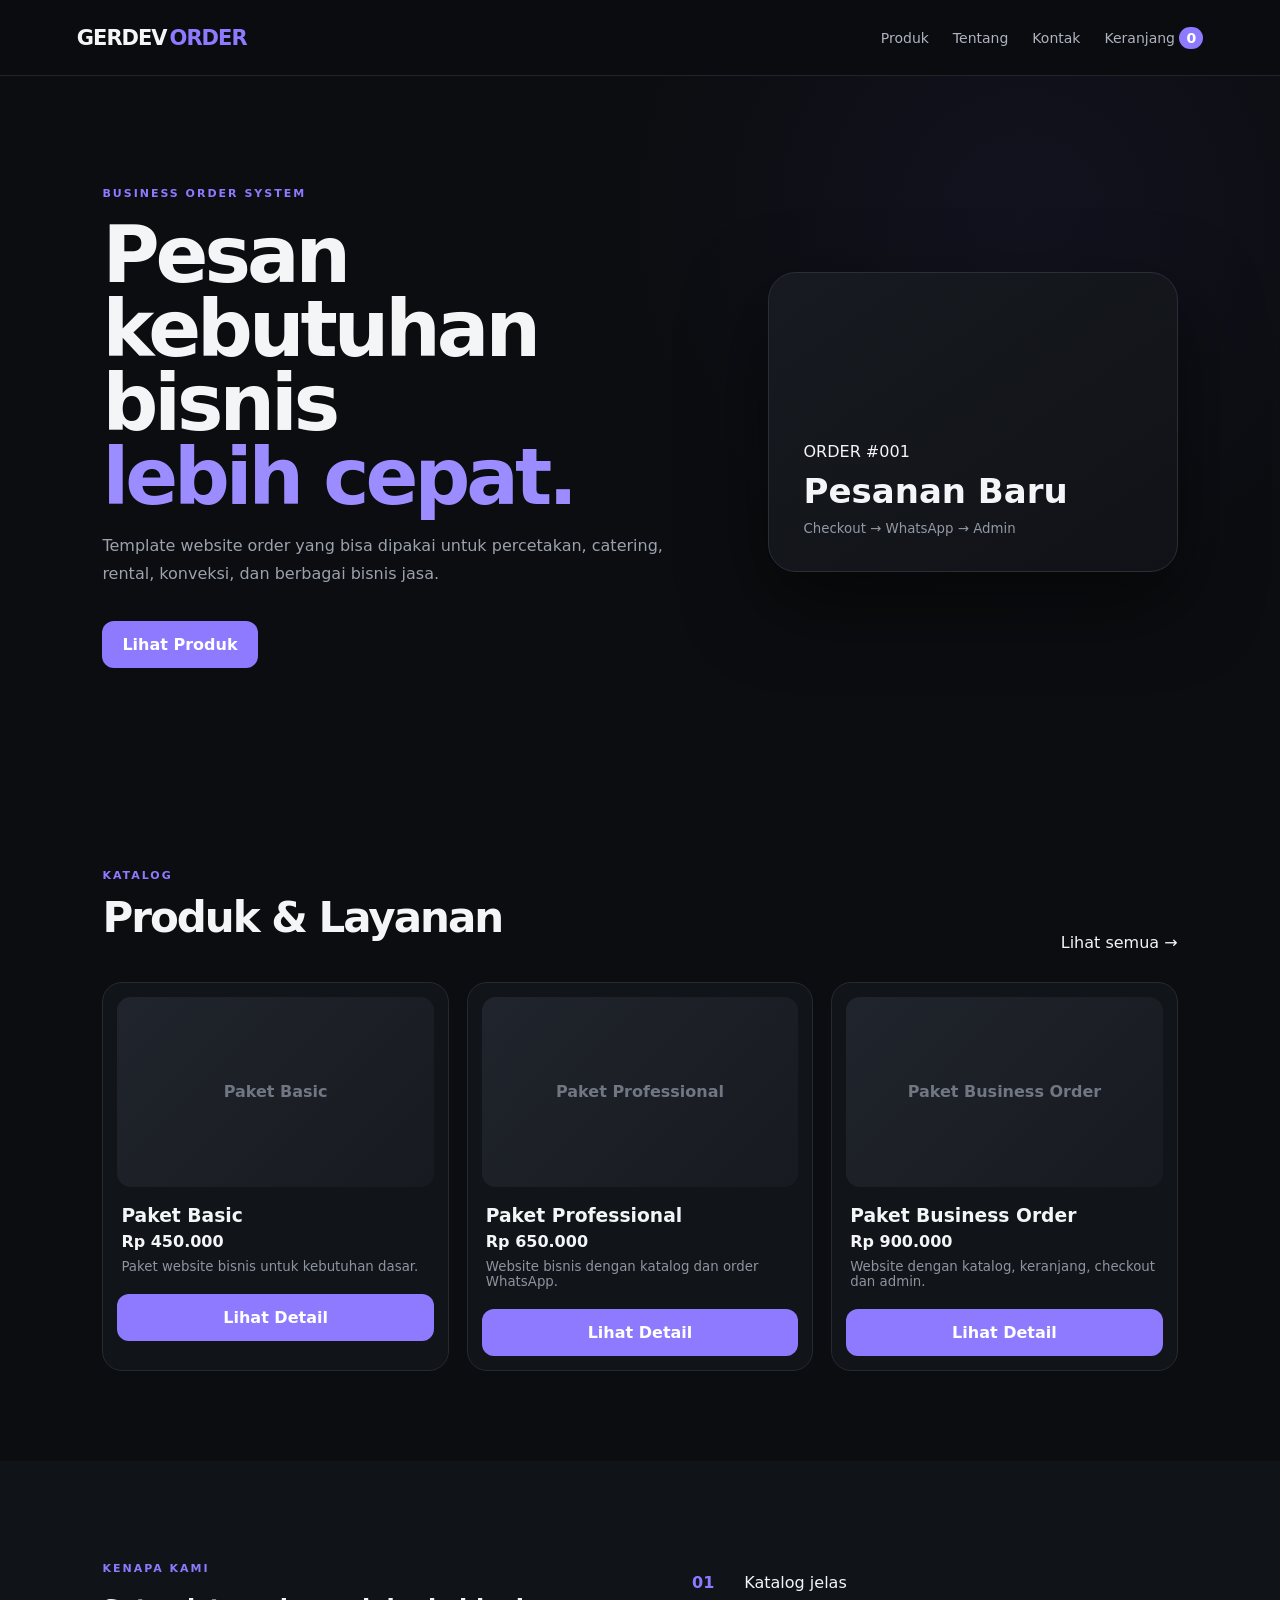
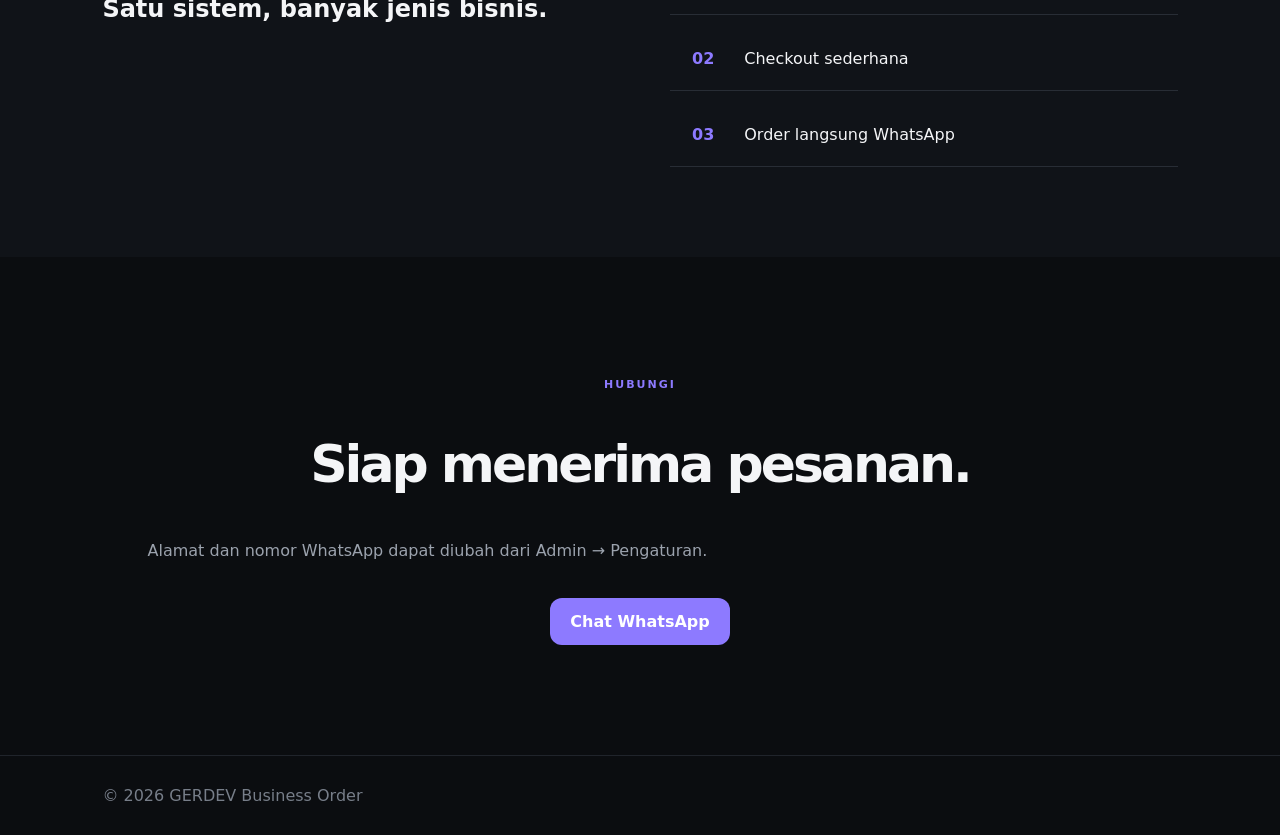
<file: index.html>
<!doctype html>
<html lang="id">
<head>
<meta charset="utf-8"><meta name="viewport" content="width=device-width,initial-scale=1">
<title>GERDEV Business Order</title><link rel="stylesheet" href="style.css">
</head>
<body>
<header class="nav"><a class="brand" href="index.html">GERDEV<span>ORDER</span></a><nav><a href="#produk">Produk</a><a href="#tentang">Tentang</a><a href="#kontak">Kontak</a><a class="cart-link" href="cart.html">Keranjang <b id="cartCount">0</b></a></nav></header>
<main>
<section class="hero"><div><p class="eyebrow">BUSINESS ORDER SYSTEM</p><h1>Pesan kebutuhan bisnis<br><em>lebih cepat.</em></h1><p class="muted">Template website order yang bisa dipakai untuk percetakan, catering, rental, konveksi, dan berbagai bisnis jasa.</p><a class="btn" href="#produk">Lihat Produk</a></div><div class="hero-card"><span>ORDER #001</span><strong>Pesanan Baru</strong><small>Checkout → WhatsApp → Admin</small></div></section>
<section id="produk" class="section"><div class="section-head"><div><p class="eyebrow">KATALOG</p><h2>Produk & Layanan</h2></div><a href="products.html">Lihat semua →</a></div><div id="featured" class="grid"></div></section>
<section id="tentang" class="split"><div><p class="eyebrow">KENAPA KAMI</p><h2>Satu sistem, banyak jenis bisnis.</h2></div><div class="features"><div><b>01</b><span>Katalog jelas</span></div><div><b>02</b><span>Checkout sederhana</span></div><div><b>03</b><span>Order langsung WhatsApp</span></div></div></section>
<section id="kontak" class="contact"><p class="eyebrow">HUBUNGI</p><h2>Siap menerima pesanan.</h2><p class="muted">Alamat dan nomor WhatsApp dapat diubah dari Admin → Pengaturan.</p><a class="btn" id="waBtn" target="_blank">Chat WhatsApp</a></section>
</main><footer>© 2026 GERDEV Business Order</footer>
<script src="app.js"></script><script>renderFeatured();</script>
</body></html>
</file>
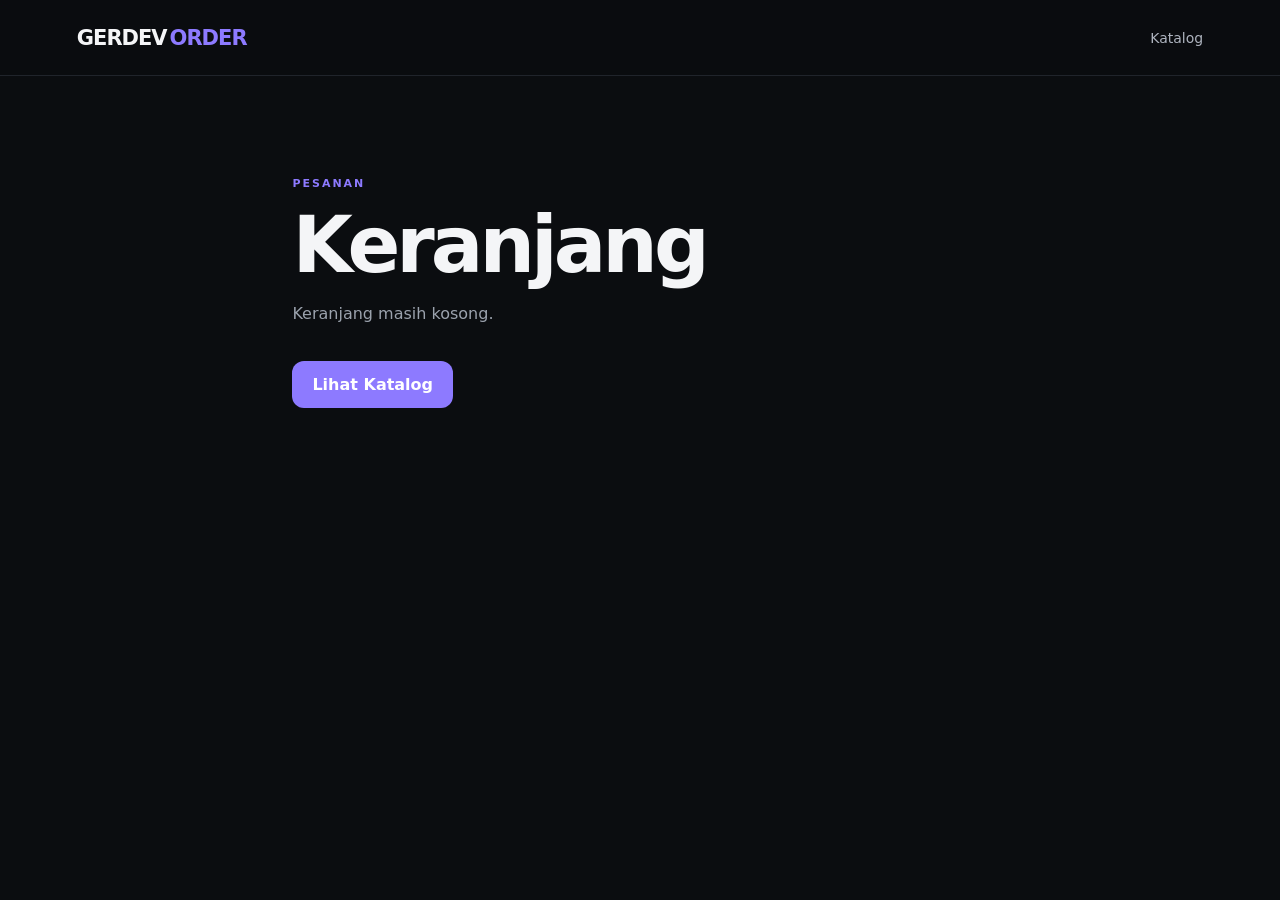
<file: cart.html>
<!doctype html><html lang="id"><head><meta charset="utf-8"><meta name="viewport" content="width=device-width,initial-scale=1"><title>Keranjang — GERDEV ORDER</title><link rel="stylesheet" href="style.css"></head><body><header class="nav"><a class="brand" href="index.html">GERDEV<span>ORDER</span></a><nav><a href="products.html">Katalog</a></nav></header><main class="section narrow"><p class="eyebrow">PESANAN</p><h1>Keranjang</h1><div id="cart"></div></main><script src="app.js"></script><script>renderCart();</script></body></html>
</file>
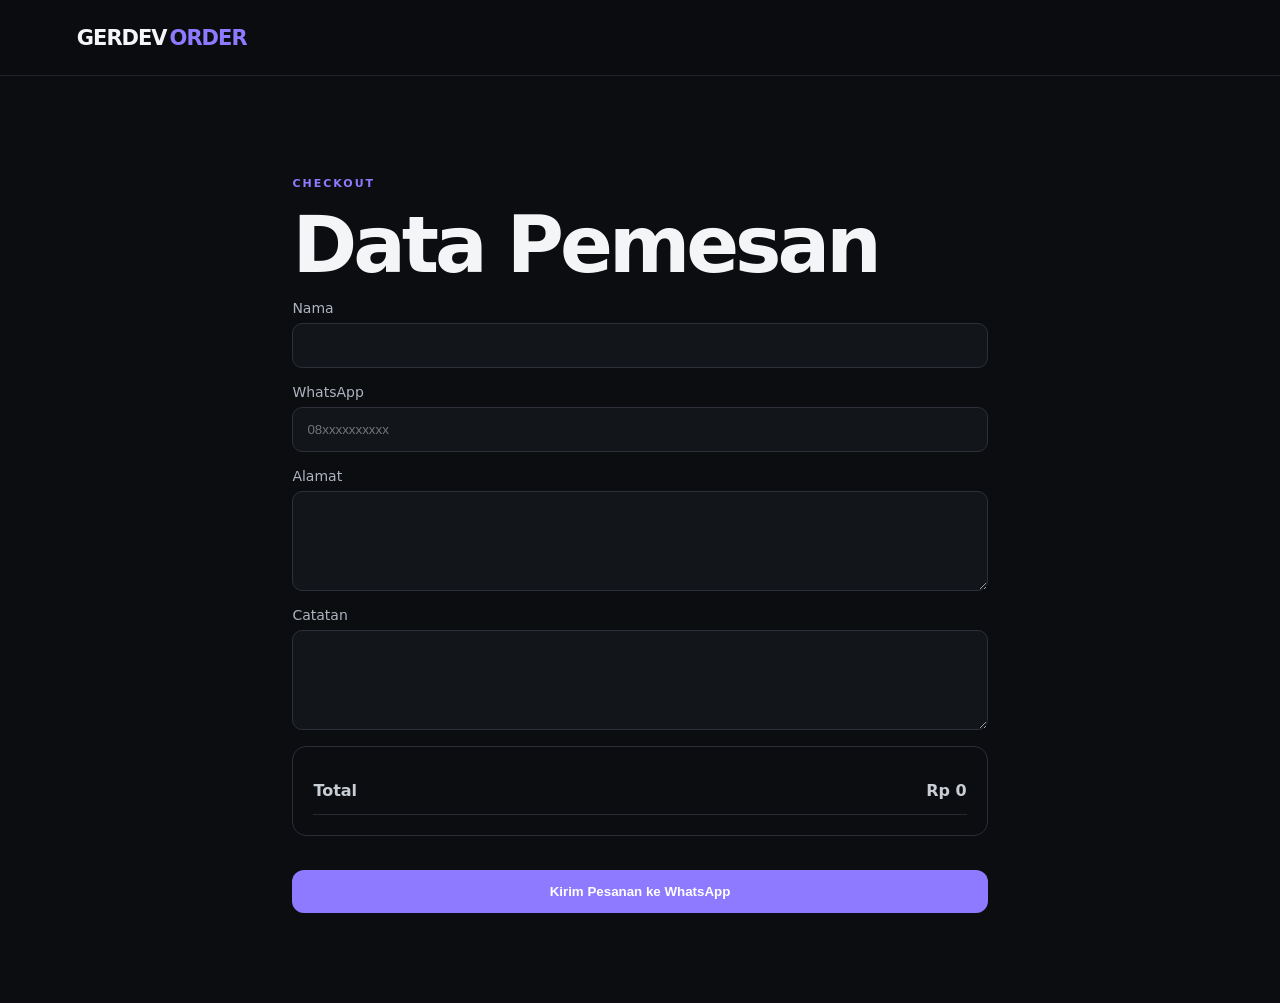
<file: checkout.html>
<!doctype html><html lang="id"><head><meta charset="utf-8"><meta name="viewport" content="width=device-width,initial-scale=1"><title>Checkout — GERDEV ORDER</title><link rel="stylesheet" href="style.css"></head><body><header class="nav"><a class="brand" href="index.html">GERDEV<span>ORDER</span></a></header><main class="section narrow"><p class="eyebrow">CHECKOUT</p><h1>Data Pemesan</h1><form id="checkoutForm" class="form"><label>Nama<input id="name" required></label><label>WhatsApp<input id="phone" required placeholder="08xxxxxxxxxx"></label><label>Alamat<textarea id="address"></textarea></label><label>Catatan<textarea id="notes"></textarea></label><div id="checkoutSummary" class="summary"></div><button class="btn">Kirim Pesanan ke WhatsApp</button></form></main><script src="app.js"></script><script>renderCheckout();</script></body></html>
</file>
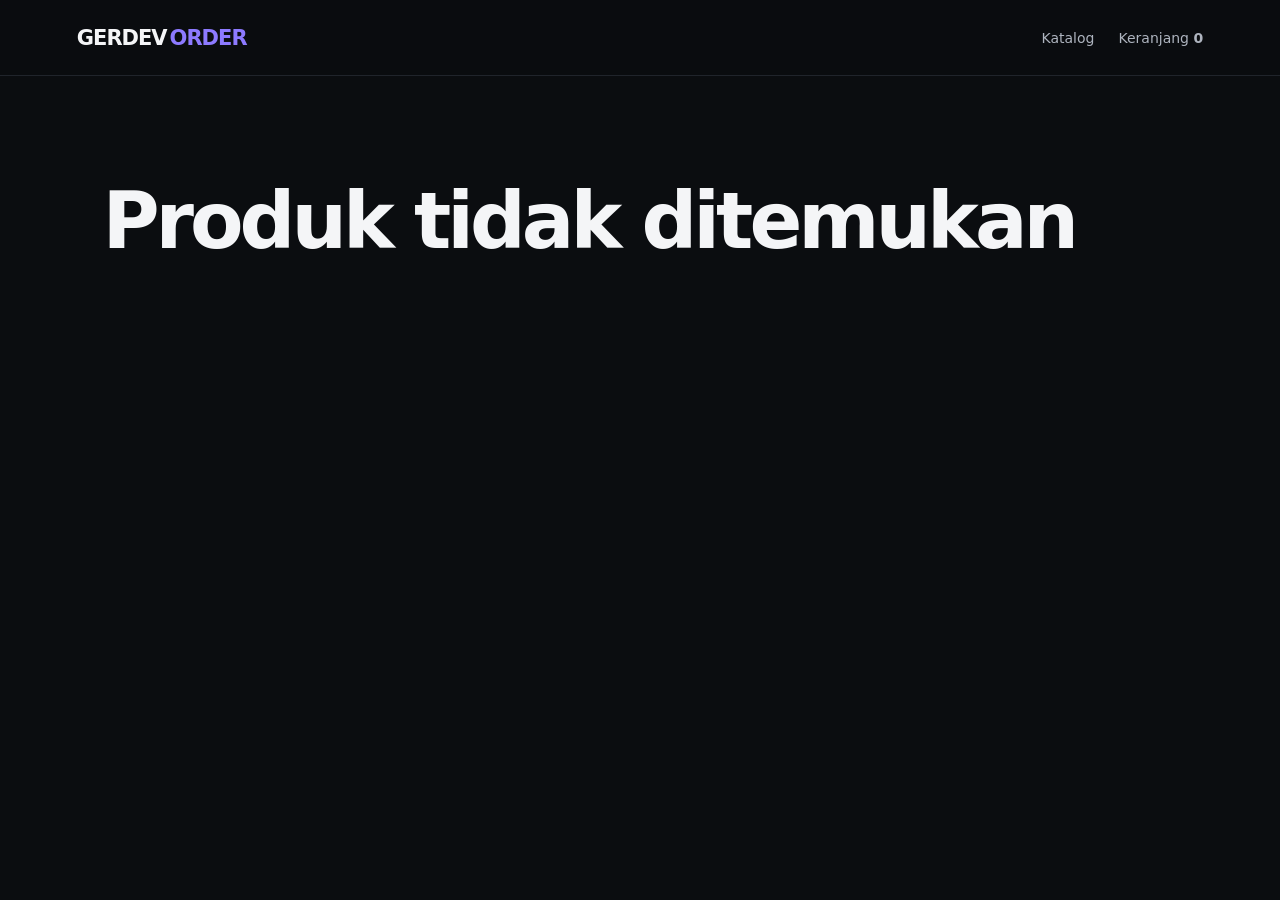
<file: product.html>
<!doctype html><html lang="id"><head><meta charset="utf-8"><meta name="viewport" content="width=device-width,initial-scale=1"><title>Detail Produk</title><link rel="stylesheet" href="style.css"></head><body><header class="nav"><a class="brand" href="index.html">GERDEV<span>ORDER</span></a><nav><a href="products.html">Katalog</a><a href="cart.html">Keranjang <b id="cartCount">0</b></a></nav></header><main class="section"><div id="detail"></div></main><script src="app.js"></script><script>renderDetail();</script></body></html>
</file>
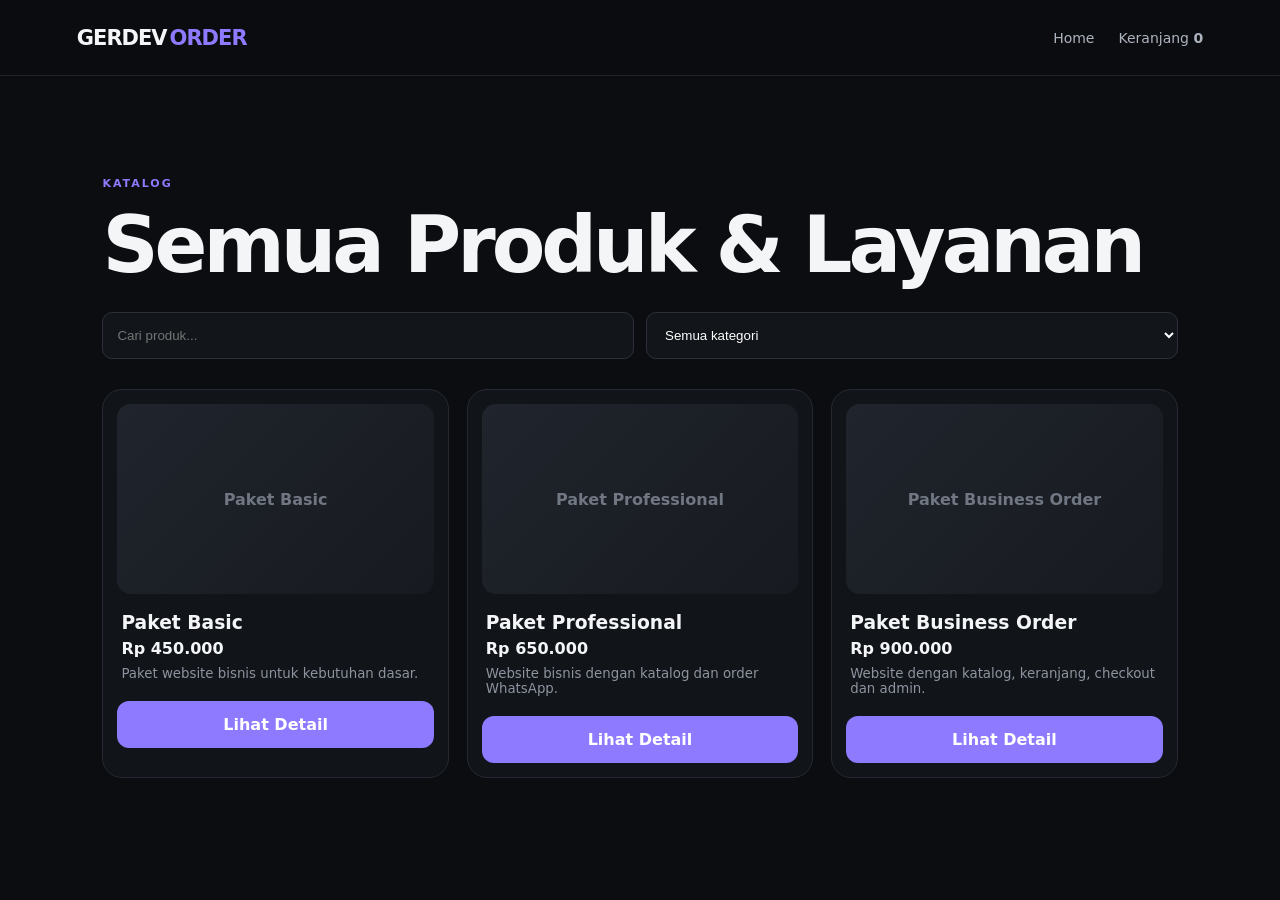
<file: products.html>
<!doctype html><html lang="id"><head><meta charset="utf-8"><meta name="viewport" content="width=device-width,initial-scale=1"><title>Katalog — GERDEV ORDER</title><link rel="stylesheet" href="style.css"></head><body>
<header class="nav"><a class="brand" href="index.html">GERDEV<span>ORDER</span></a><nav><a href="index.html">Home</a><a href="cart.html">Keranjang <b id="cartCount">0</b></a></nav></header>
<main class="section"><p class="eyebrow">KATALOG</p><h1>Semua Produk & Layanan</h1><div class="toolbar"><input id="search" placeholder="Cari produk..."><select id="category"><option value="">Semua kategori</option></select></div><div id="productGrid" class="grid"></div></main><script src="app.js"></script><script>renderProducts();</script></body></html>
</file>
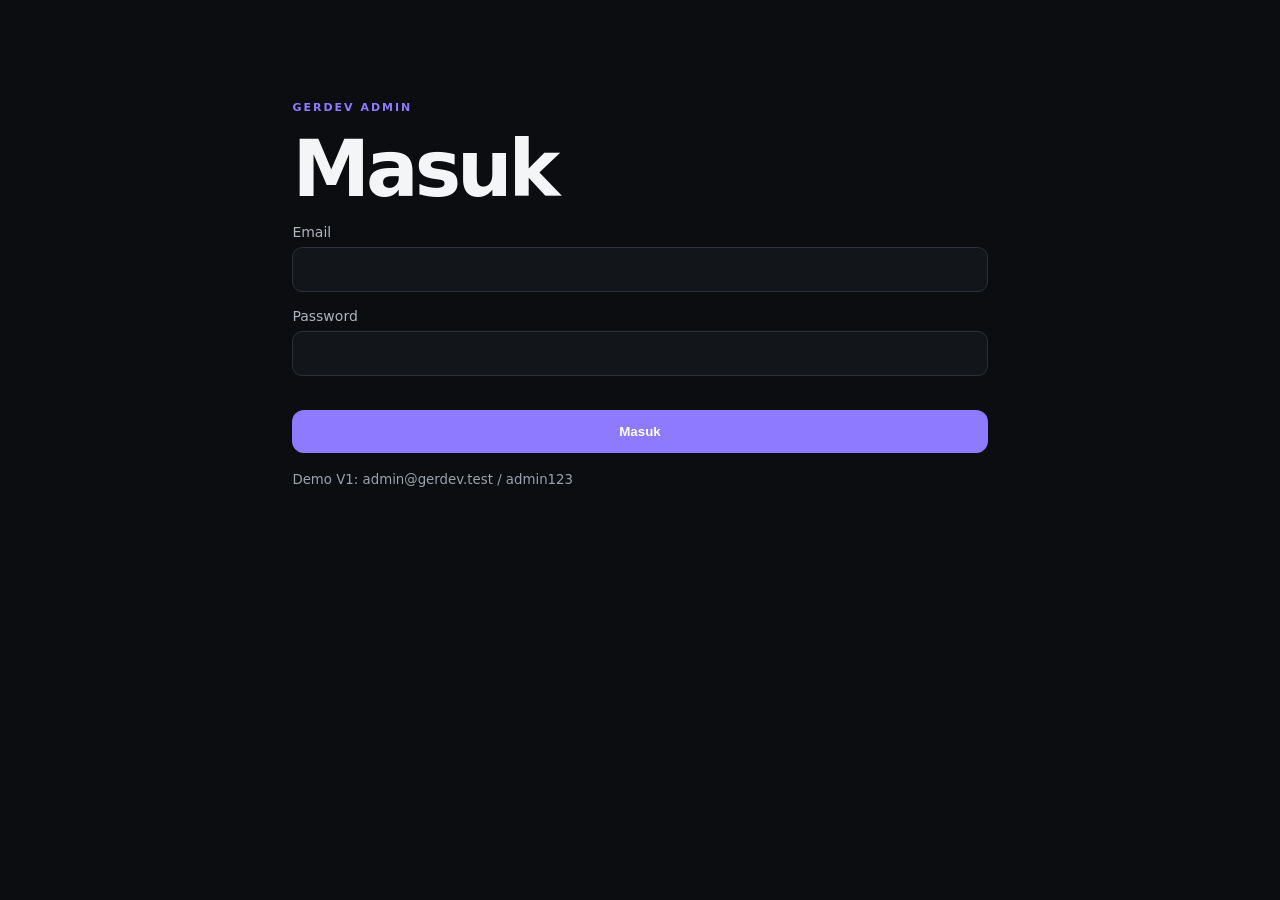
<file: admin/dashboard.html>
<!doctype html><html lang="id"><head><meta charset="utf-8"><meta name="viewport" content="width=device-width,initial-scale=1"><title>Dashboard Admin</title><link rel="stylesheet" href="../style.css"></head><body><header class="nav"><a class="brand" href="../index.html">GERDEV<span>ADMIN</span></a><nav><a href="dashboard.html">Dashboard</a><a href="products.html">Produk</a><a href="orders.html">Pesanan</a><a href="settings.html">Pengaturan</a><a href="#" onclick="logout()">Keluar</a></nav></header><main class="section"><p class="eyebrow">DASHBOARD</p><h1>Ringkasan</h1><div id="stats" class="grid"></div></main><script src="admin.js"></script><script>guard();renderDashboard();</script></body></html>
</file>
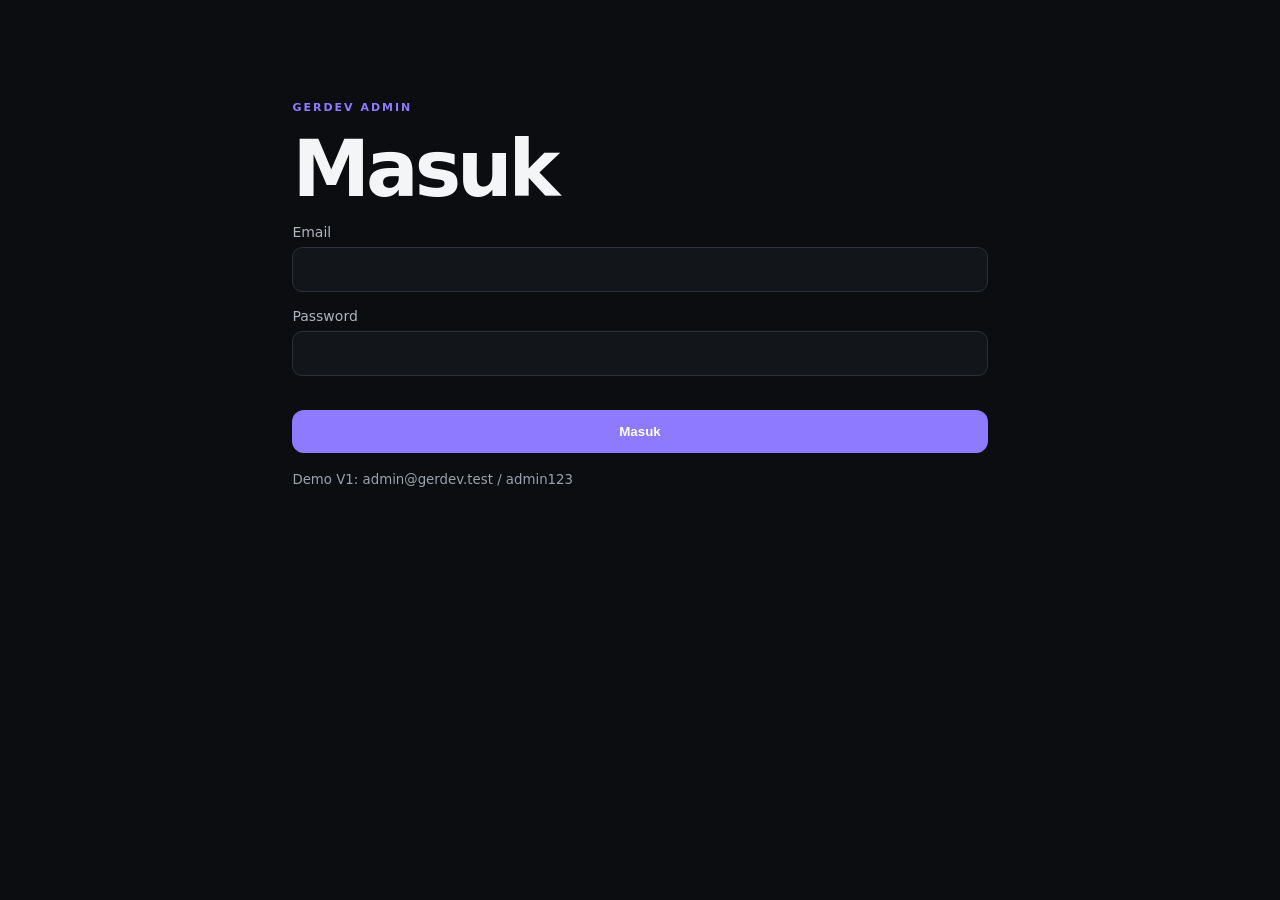
<file: admin/login.html>
<!doctype html><html lang="id"><head><meta charset="utf-8"><meta name="viewport" content="width=device-width,initial-scale=1"><title>Admin Login</title><link rel="stylesheet" href="../style.css"></head><body><main class="section narrow"><p class="eyebrow">GERDEV ADMIN</p><h1>Masuk</h1><form id="login" class="form"><label>Email<input id="email" type="email" required></label><label>Password<input id="password" type="password" required></label><button class="btn">Masuk</button><small class="muted">Demo V1: admin@gerdev.test / admin123</small></form></main><script>document.getElementById("login").onsubmit=e=>{e.preventDefault();if(email.value==="admin@gerdev.test"&&password.value==="admin123"){sessionStorage.setItem("admin","1");location.href="dashboard.html"}else alert("Email/password demo salah.")}</script></body></html>
</file>
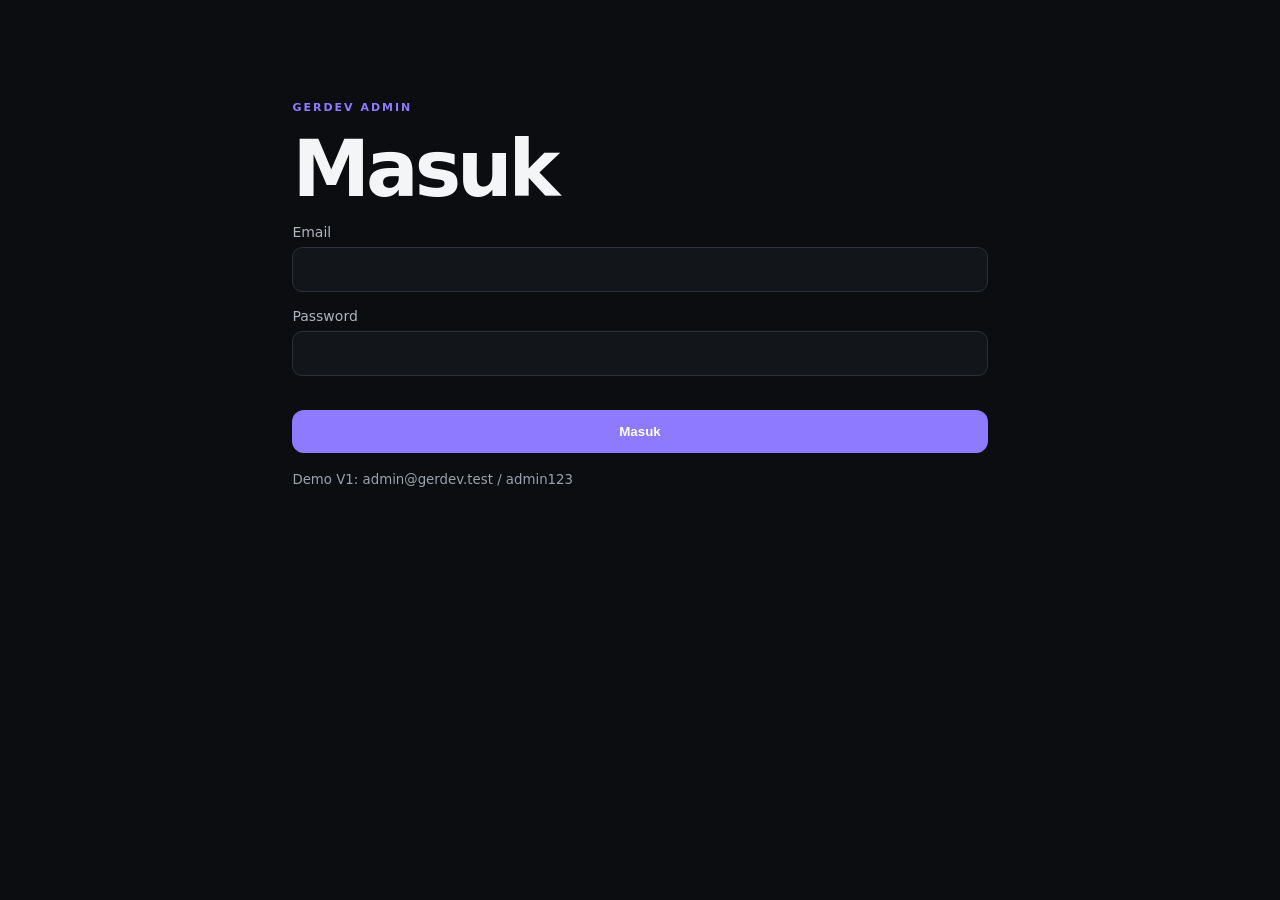
<file: admin/orders.html>
<!doctype html><html lang="id"><head><meta charset="utf-8"><meta name="viewport" content="width=device-width,initial-scale=1"><title>Admin Pesanan</title><link rel="stylesheet" href="../style.css"></head><body><header class="nav"><a class="brand" href="../index.html">GERDEV<span>ADMIN</span></a><nav><a href="dashboard.html">Dashboard</a><a href="products.html">Produk</a><a href="settings.html">Pengaturan</a></nav></header><main class="section"><p class="eyebrow">ORDER MANAGEMENT</p><h1>Pesanan</h1><div id="orders"></div></main><script src="admin.js"></script><script>guard();renderOrders();</script></body></html>
</file>
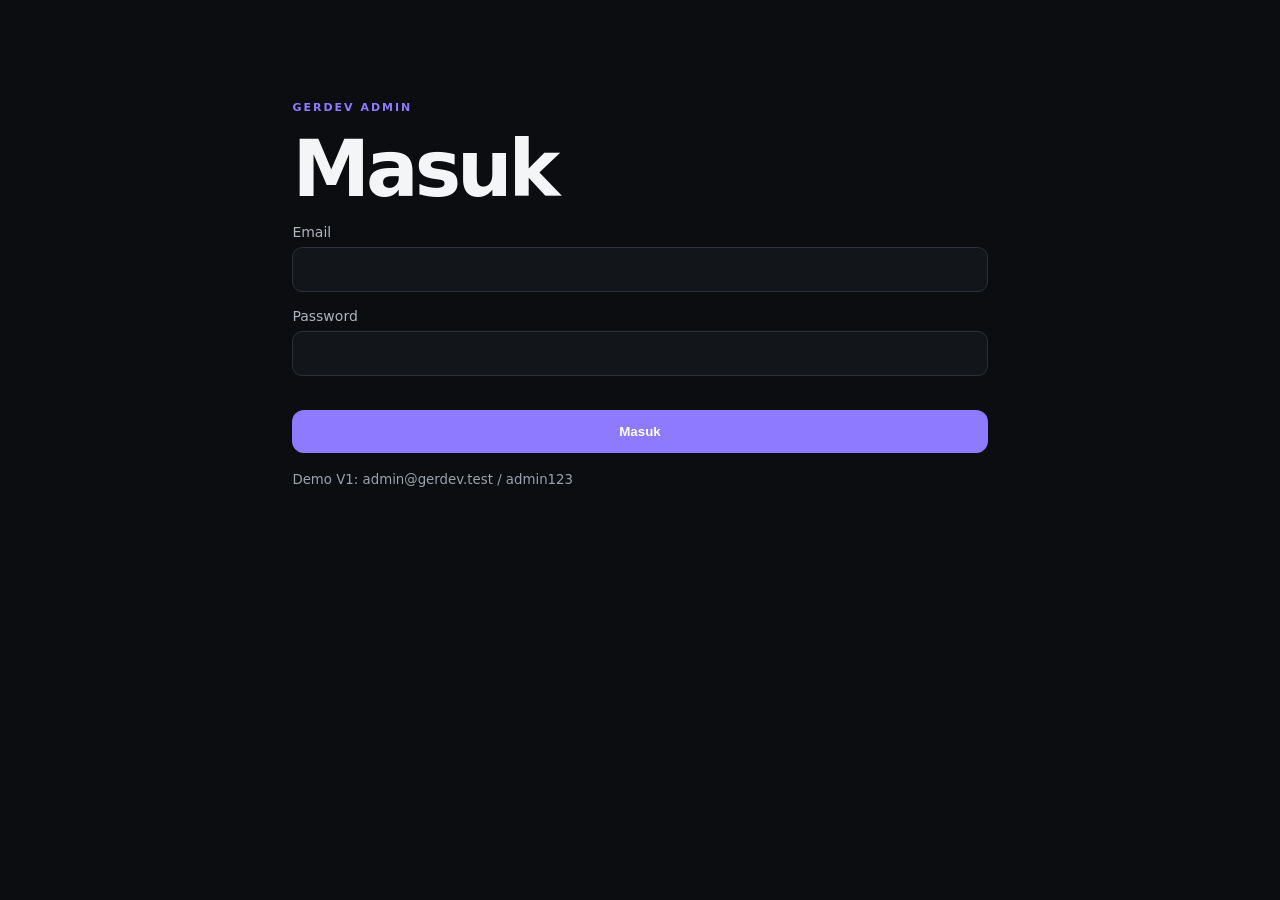
<file: admin/products.html>
<!doctype html><html lang="id"><head><meta charset="utf-8"><meta name="viewport" content="width=device-width,initial-scale=1"><title>Admin Produk</title><link rel="stylesheet" href="../style.css"></head><body><header class="nav"><a class="brand" href="../index.html">GERDEV<span>ADMIN</span></a><nav><a href="dashboard.html">Dashboard</a><a href="orders.html">Pesanan</a><a href="settings.html">Pengaturan</a></nav></header><main class="section"><p class="eyebrow">MANAJEMEN</p><h1>Produk</h1><form id="productForm" class="form" style="max-width:700px"><input id="pname" placeholder="Nama produk" required><input id="pcat" placeholder="Kategori" required><input id="pprice" type="number" placeholder="Harga" required><textarea id="pdesc" placeholder="Deskripsi"></textarea><button class="btn">Tambah Produk</button></form><div id="list" class="grid" style="margin-top:40px"></div></main><script src="admin.js"></script><script>guard();renderAdminProducts();</script></body></html>
</file>
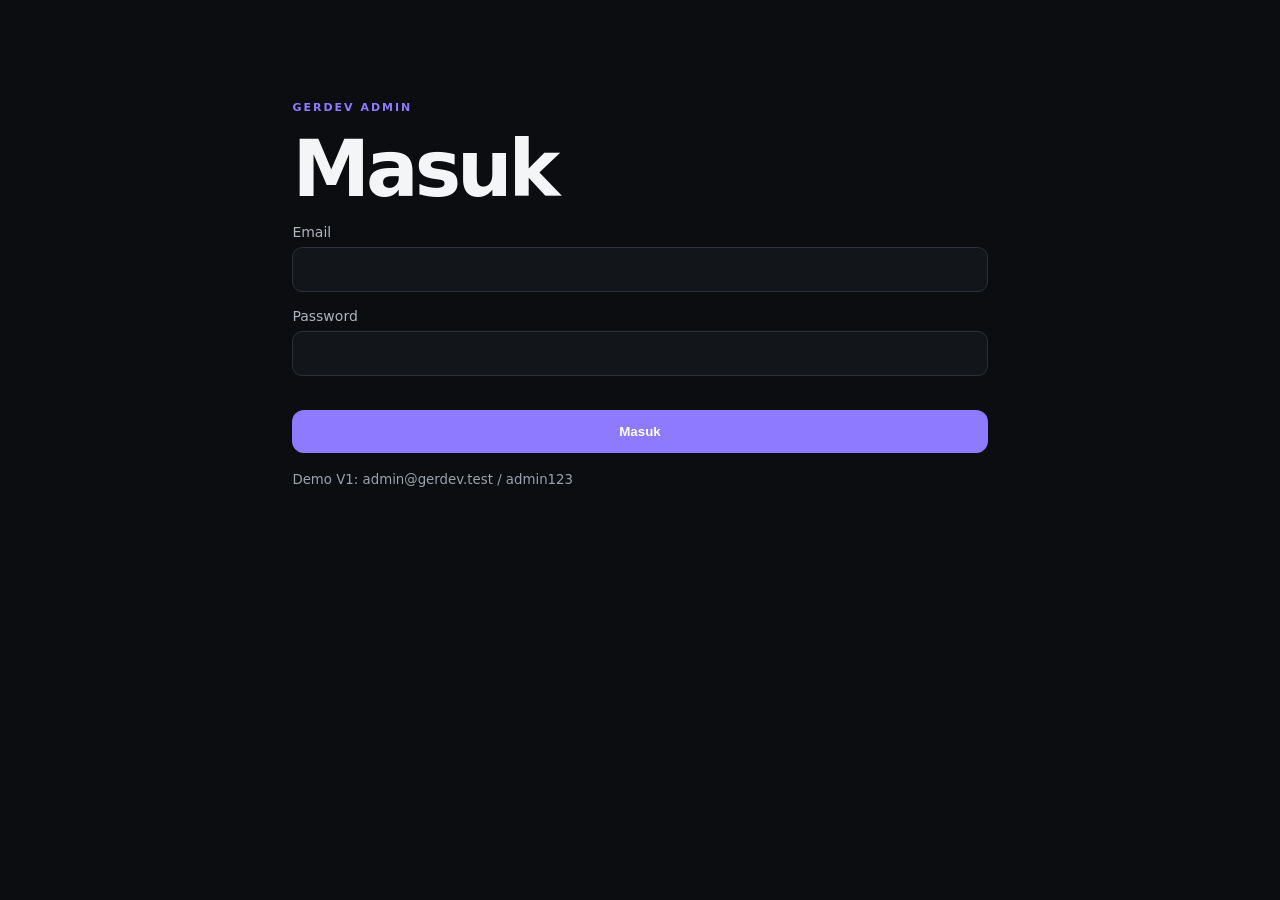
<file: admin/settings.html>
<!doctype html><html lang="id"><head><meta charset="utf-8"><meta name="viewport" content="width=device-width,initial-scale=1"><title>Pengaturan</title><link rel="stylesheet" href="../style.css"></head><body><header class="nav"><a class="brand" href="../index.html">GERDEV<span>ADMIN</span></a><nav><a href="dashboard.html">Dashboard</a><a href="products.html">Produk</a><a href="orders.html">Pesanan</a></nav></header><main class="section narrow"><p class="eyebrow">BUSINESS SETTINGS</p><h1>Pengaturan</h1><form id="settings" class="form"><label>Nama bisnis<input id="business_name"></label><label>WhatsApp (format internasional)<input id="whatsapp"></label><label>Alamat<textarea id="address"></textarea></label><button class="btn">Simpan</button></form></main><script src="admin.js"></script><script>guard();renderSettings();</script></body></html>
</file>
<file: style.css>
*{box-sizing:border-box}body{margin:0;background:#0b0d10;color:#f4f5f7;font-family:Inter,system-ui,Arial,sans-serif}a{color:inherit;text-decoration:none}.nav{height:76px;padding:0 6%;display:flex;align-items:center;justify-content:space-between;border-bottom:1px solid #20242b;position:sticky;top:0;background:#0b0d10ee;backdrop-filter:blur(14px);z-index:5}.brand{font-weight:900;letter-spacing:-1px;font-size:21px}.brand span{color:#8d7aff;margin-left:3px}nav{display:flex;gap:24px;align-items:center;color:#aeb4bf;font-size:14px}.cart-link b{background:#8d7aff;color:#fff;border-radius:99px;padding:3px 7px}.hero{min-height:620px;padding:100px 8%;display:grid;grid-template-columns:1.2fr .8fr;gap:50px;align-items:center;background:radial-gradient(circle at 80% 20%,#332d672b,transparent 35%)}.eyebrow{font-size:11px;letter-spacing:2px;color:#8d7aff;font-weight:800}.hero h1,h1{font-size:clamp(42px,7vw,78px);line-height:.95;letter-spacing:-4px;margin:18px 0}.hero h1 em{color:#9b8dff;font-style:normal}.muted{color:#9ba2ad;line-height:1.7;max-width:650px}.btn{display:inline-block;border:0;background:#8d7aff;color:#fff;padding:14px 20px;border-radius:12px;font-weight:800;margin-top:18px;cursor:pointer}.hero-card{height:300px;border:1px solid #292e38;border-radius:28px;padding:35px;display:flex;flex-direction:column;justify-content:flex-end;background:linear-gradient(145deg,#171a20,#101217);box-shadow:0 30px 80px #0008}.hero-card strong{font-size:34px;margin:10px 0}.hero-card small{color:#9299a5}.section{padding:90px 8%}.narrow{max-width:900px;margin:auto}.section-head{display:flex;justify-content:space-between;align-items:end;margin-bottom:30px}.section h2{font-size:42px;letter-spacing:-2px;margin:10px 0}.grid{display:grid;grid-template-columns:repeat(3,1fr);gap:18px}.card{border:1px solid #252a32;background:#111419;border-radius:20px;padding:14px;overflow:hidden}.card-img{height:190px;border-radius:14px;background:linear-gradient(135deg,#20242c,#171a20);display:grid;place-items:center;color:#707783;font-weight:800}.card h3{margin:18px 4px 6px}.price{font-weight:900;margin:0 4px}.card small{display:block;color:#8d949f;margin:8px 4px}.card .btn{width:100%;text-align:center;margin-top:12px}.split{padding:90px 8%;display:grid;grid-template-columns:1fr 1fr;gap:60px;background:#101318}.features{display:grid;gap:12px}.features div{display:flex;gap:30px;padding:22px;border-bottom:1px solid #282d35}.features b{color:#8d7aff}.contact{text-align:center;padding:110px 8%}.contact h2{font-size:52px;letter-spacing:-3px}footer{padding:30px 8%;border-top:1px solid #20242b;color:#777e89}.toolbar{display:flex;gap:12px;margin:30px 0}.toolbar input,.toolbar select,input,textarea{width:100%;background:#12151a;border:1px solid #2b3039;color:#fff;padding:14px;border-radius:10px}.toolbar input{max-width:600px}.detail{display:grid;grid-template-columns:1fr 1fr;gap:40px;align-items:center}.detail .card-img{height:430px}.form{display:grid;gap:16px}.form label{display:grid;gap:7px;color:#aeb4bf;font-size:14px}.form textarea{min-height:100px;resize:vertical}.summary{border:1px solid #292e37;border-radius:14px;padding:20px;color:#c9cdd4}.row{display:flex;justify-content:space-between;gap:15px;align-items:center;padding:14px 0;border-bottom:1px solid #252a31}.danger{color:#ff7777;background:none;border:0;cursor:pointer}.qty button{background:#252a31;color:#fff;border:0;border-radius:8px;padding:7px 11px;cursor:pointer}@media(max-width:760px){.nav{padding:0 5%}nav{gap:10px}.hero,.detail,.split{grid-template-columns:1fr}.hero{padding-top:70px}.grid{grid-template-columns:1fr}.section{padding:60px 5%}.hero h1,h1{letter-spacing:-2px}.section-head{align-items:start;gap:15px}.section-head a{display:none}.hero-card{height:230px}.contact h2{font-size:40px}}
</file>
